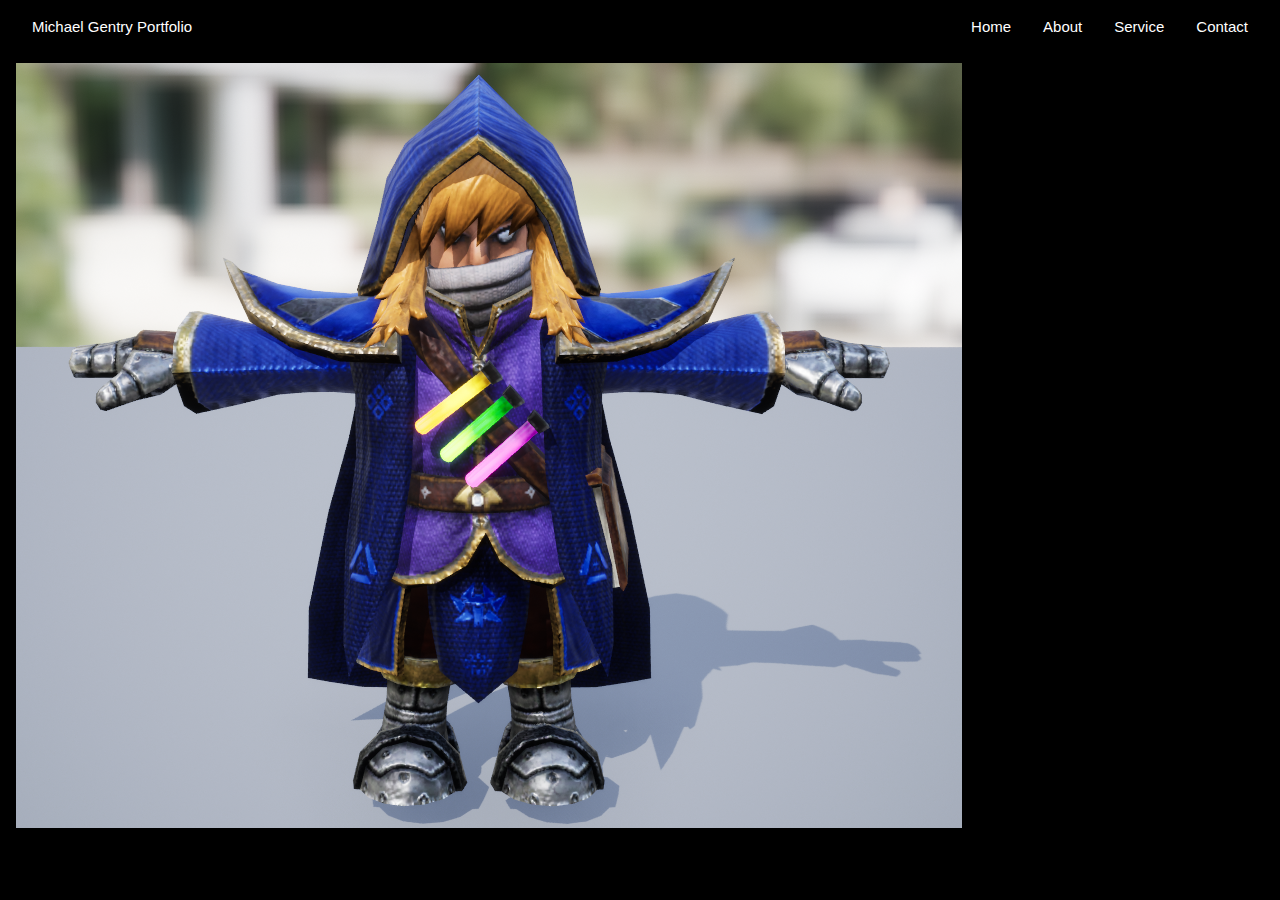
<file: html.html>
<!DOCTYPE html>
<html class="w3-black">
    
    <head lang="en">
        <meta charset="utf-8">
        <meta name="viewport" content="width=device-width, initial-scale=1.0">
        <title>Portfolio</title>
        <meta name="description" content="Michael Gentry's Portfolio">
        <link rel="stylesheet" href="css.css">
        <link rel="stylesheet" href="w3.css">
        
    </head>
    <body>
        <!-- Nav Bar -->
        <div class="w3-bar w3-black w3-padding" id="navBar">
            <!-- Page Title to the Left on Nav Bar -->
            <div class="pageTitle w3-bar-item">Michael Gentry Portfolio</div>
            
            <!-- Button Items to the Right on Nav Bar-->
            <a href="#" class="w3-bar-item w3-button w3-right">Contact</a>
            <a href="#" class="w3-bar-item w3-button w3-right">Service</a>
            <a href="#" class="w3-bar-item w3-button w3-right">About</a>
            <a href="#" class="w3-bar-item w3-button w3-right">Home</a>
        </div>
        
        <section class="w3-container w3-padding">
            <div class="imageContainer">
                <img src="wizard.png" id="image">
            </div>
        </section>
        
    </body>
</html>
</file>
<file: css.css>
html {

}

body {

}

.carousel-container {
    min-height: 93vh;
    background-color: #171717;
}
</file>
